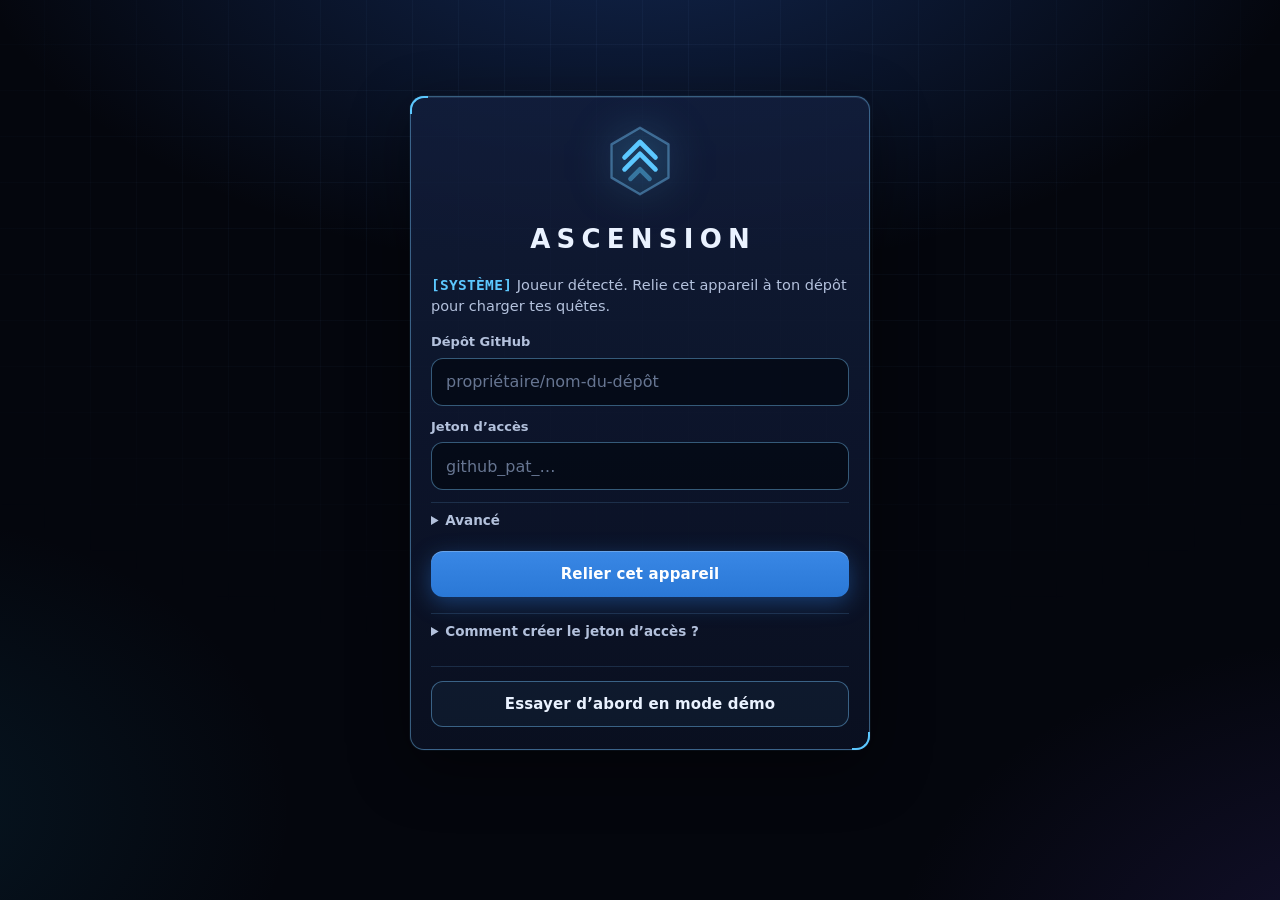
<file: docs/index.html>
<!doctype html>
<html lang="fr">
<head>
<meta charset="utf-8">
<meta name="viewport" content="width=device-width, initial-scale=1, viewport-fit=cover">
<meta name="robots" content="noindex, nofollow">
<meta http-equiv="Content-Security-Policy" content="default-src 'self'; script-src 'self'; style-src 'self' 'unsafe-inline'; img-src 'self' data:; connect-src 'self' https://api.github.com http://localhost:* http://127.0.0.1:*; manifest-src 'self'; worker-src 'self'; base-uri 'none'; form-action 'none'">
<title>Ascension</title>
<meta name="description" content="Ascension : tes quêtes, ton niveau, ton rang.">
<meta name="theme-color" content="#04060d">
<meta name="color-scheme" content="dark">
<meta name="mobile-web-app-capable" content="yes">
<meta name="apple-mobile-web-app-capable" content="yes">
<meta name="apple-mobile-web-app-status-bar-style" content="black-translucent">
<meta name="apple-mobile-web-app-title" content="Ascension">
<meta name="format-detection" content="telephone=no">
<link rel="manifest" href="manifest.webmanifest">
<link rel="icon" href="icones/favicon.svg" type="image/svg+xml">
<link rel="apple-touch-icon" href="icones/icone-180.png">
<link rel="stylesheet" href="css/style.css">
</head>
<body>
<div class="fond" aria-hidden="true">
  <div class="fond-grille"></div>
  <div class="fond-particules"><i></i><i></i><i></i><i></i><i></i><i></i><i></i><i></i><i></i><i></i><i></i><i></i><i></i><i></i></div>
</div>

<div id="app" class="app" data-etat="attente">
  <header id="entete" class="entete"></header>
  <main id="vue" class="vue"></main>
  <nav id="nav" class="nav" aria-label="Navigation principale"></nav>
</div>

<div id="fx" class="fx" aria-hidden="true"></div>
<div id="annonces" class="annonces" aria-live="polite"></div>
<div id="calque" class="calque" hidden></div>

<noscript><p style="padding:24px;color:#eaf2ff;font-family:system-ui,sans-serif">Ascension a besoin de JavaScript pour fonctionner.</p></noscript>
<script type="module" src="js/main.js"></script>
</body>
</html>
</file>
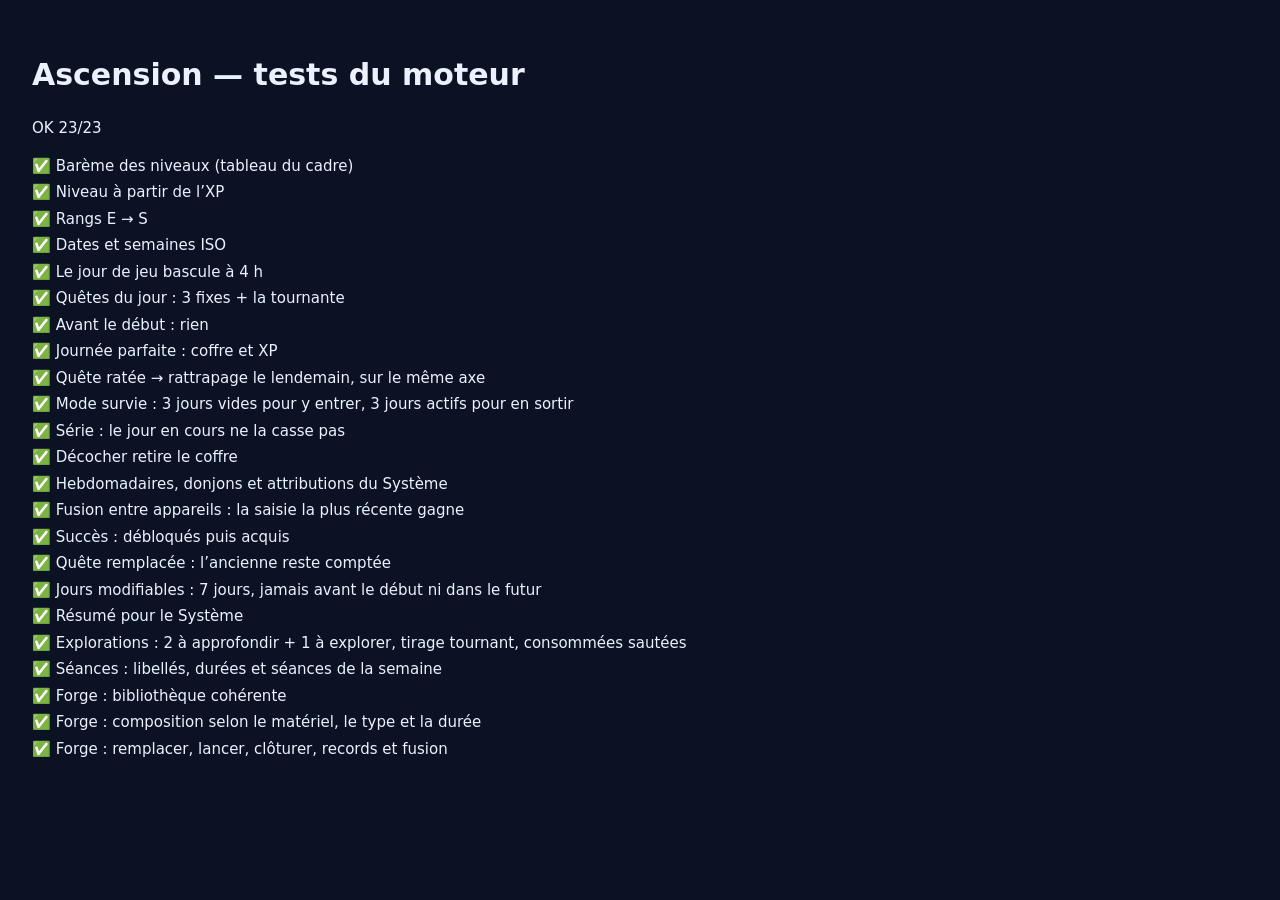
<file: dev/tests.html>
<!doctype html>
<html lang="fr">
<head>
<meta charset="utf-8">
<meta name="viewport" content="width=device-width, initial-scale=1">
<title>Tests…</title>
<style>
  body { font: 15px/1.5 system-ui, sans-serif; background: #0b1224; color: #eaf2ff; padding: 24px; }
  li { margin: 4px 0; list-style: none; }
  ul { padding: 0; }
</style>
</head>
<body>
<h1>Ascension — tests du moteur</h1>
<p id="bilan">…</p>
<ul id="resultats"></ul>
<script type="module" src="tests.js"></script>
</body>
</html>
</file>
<file: docs/css/style.css>
/* Ascension — feuille de style. Thème unique, sombre : « la fenêtre du Système ».
   Couleurs de données validées par calcul (contraste, daltonisme) sur la surface #0b1224. */

:root {
  color-scheme: dark;

  /* Surfaces */
  --fond: #04060d;
  --surface: #0b1224;
  --surface-2: #111b36;
  --surface-3: #18254a;
  --trait: rgba(120, 190, 255, 0.16);
  --trait-fort: rgba(120, 200, 255, 0.42);
  --grille: rgba(150, 190, 255, 0.14);

  /* Encre */
  --encre: #eaf2ff;
  --encre-2: #b3c1dc;
  --encre-3: #7f90b0;

  /* Chrome du Système */
  --lueur: #5cc8ff;
  --lueur-douce: rgba(92, 200, 255, 0.12);
  --action: #2a78d6;
  --action-haut: #3987e5;
  --or: #f0c75e;

  /* Les six axes (ordre fixe : FOR, VIT, INT, VOL, CHA, DEX) */
  --axe-for: #d95926;
  --axe-vit: #199e70;
  --axe-int: #3987e5;
  --axe-vol: #c98500;
  --axe-cha: #d55181;
  --axe-dex: #9085e9;
  --axe-aucun: #7f90b0;

  /* Rangs : une seule teinte, de plus en plus lumineuse de E à S */
  --rang-e: #184f95;
  --rang-d: #256abf;
  --rang-c: #3987e5;
  --rang-b: #6da7ec;
  --rang-a: #9ec5f4;
  --rang-s: #cde2fb;

  /* États (toujours accompagnés d'une icône et d'un libellé) */
  --bon: #0ca30c;
  --alerte: #fab219;
  --serieux: #ec835a;
  --critique: #d03b3b;

  /* Rampe séquentielle (régularité) */
  --seq-0: #131d38;
  --seq-1: #104281;
  --seq-2: #1c5cab;
  --seq-3: #2a78d6;
  --seq-4: #6da7ec;

  --police: system-ui, -apple-system, 'Segoe UI', Roboto, 'Helvetica Neue', sans-serif;
  --mono: ui-monospace, 'SF Mono', 'Cascadia Mono', Menlo, Consolas, monospace;
  --rayon: 14px;
  --marge: 16px;
}

*,
*::before,
*::after {
  box-sizing: border-box;
}
html,
body {
  height: 100%;
}
html {
  -webkit-text-size-adjust: 100%;
  text-size-adjust: 100%;
}
body {
  margin: 0;
  background: var(--fond);
  color: var(--encre);
  font: 15px/1.45 var(--police);
  overflow: hidden;
  overscroll-behavior: none;
  -webkit-tap-highlight-color: transparent;
  -webkit-font-smoothing: antialiased;
}
h1,
h2,
h3,
p,
ul,
ol,
dl,
dd,
figure {
  margin: 0;
  padding: 0;
}
ul,
ol {
  list-style: none;
}
button {
  font: inherit;
  color: inherit;
  background: none;
  border: 0;
  padding: 0;
  cursor: pointer;
  touch-action: manipulation;
}
button:disabled {
  cursor: default;
}
:focus-visible {
  outline: 2px solid var(--lueur);
  outline-offset: 2px;
}
[hidden] {
  display: none !important;
}
code {
  font: 0.92em var(--mono);
  color: var(--encre);
  background: var(--surface-3);
  padding: 1px 5px;
  border-radius: 5px;
}

.icone {
  width: 1.25em;
  height: 1.25em;
  flex: none;
  fill: none;
  stroke: currentColor;
  stroke-width: 1.8;
  stroke-linecap: round;
  stroke-linejoin: round;
  vertical-align: -0.24em;
}
.balise {
  font-family: var(--mono);
  font-weight: 600;
  color: var(--lueur);
  letter-spacing: 0.02em;
}
.etiquette {
  font-size: 11.5px;
  font-weight: 600;
  letter-spacing: 0.14em;
  text-transform: uppercase;
  color: var(--encre-3);
}

/* Les classes d'axe et de rang ne font que désigner la couleur à utiliser. */
.axe-for { --axe: var(--axe-for); }
.axe-vit { --axe: var(--axe-vit); }
.axe-int { --axe: var(--axe-int); }
.axe-vol { --axe: var(--axe-vol); }
.axe-cha { --axe: var(--axe-cha); }
.axe-dex { --axe: var(--axe-dex); }
.axe-aucun { --axe: var(--axe-aucun); }
.rang-e { --rang: var(--rang-e); }
.rang-d { --rang: var(--rang-d); }
.rang-c { --rang: var(--rang-c); }
.rang-b { --rang: var(--rang-b); }
.rang-a { --rang: var(--rang-a); }
.rang-s { --rang: var(--rang-s); }

/* ───────────────────────── Fond ───────────────────────── */

.fond {
  position: fixed;
  inset: 0;
  z-index: 0;
  overflow: hidden;
  background:
    radial-gradient(1100px 620px at 50% -12%, rgba(40, 92, 190, 0.38), transparent 62%),
    radial-gradient(820px 560px at 108% 108%, rgba(78, 58, 170, 0.22), transparent 60%),
    radial-gradient(700px 500px at -10% 90%, rgba(20, 110, 150, 0.16), transparent 60%),
    var(--fond);
}
.fond-grille {
  position: absolute;
  inset: -2px;
  background-image:
    linear-gradient(rgba(130, 190, 255, 0.055) 1px, transparent 1px),
    linear-gradient(90deg, rgba(130, 190, 255, 0.055) 1px, transparent 1px);
  background-size: 46px 46px;
  -webkit-mask-image: radial-gradient(ellipse 90% 70% at 50% 20%, #000 10%, transparent 78%);
  mask-image: radial-gradient(ellipse 90% 70% at 50% 20%, #000 10%, transparent 78%);
}
.fond-particules i {
  position: absolute;
  bottom: -12px;
  width: 3px;
  height: 3px;
  border-radius: 50%;
  background: var(--lueur);
  box-shadow: 0 0 8px var(--lueur);
  opacity: 0;
  animation: monter 16s linear infinite;
}
.fond-particules i:nth-child(1) { left: 6%; animation-duration: 19s; animation-delay: -2s; }
.fond-particules i:nth-child(2) { left: 14%; animation-duration: 15s; animation-delay: -9s; width: 2px; height: 2px; }
.fond-particules i:nth-child(3) { left: 23%; animation-duration: 22s; animation-delay: -14s; }
.fond-particules i:nth-child(4) { left: 31%; animation-duration: 17s; animation-delay: -5s; width: 2px; height: 2px; }
.fond-particules i:nth-child(5) { left: 39%; animation-duration: 25s; animation-delay: -18s; }
.fond-particules i:nth-child(6) { left: 47%; animation-duration: 14s; animation-delay: -1s; width: 2px; height: 2px; }
.fond-particules i:nth-child(7) { left: 55%; animation-duration: 20s; animation-delay: -11s; }
.fond-particules i:nth-child(8) { left: 63%; animation-duration: 16s; animation-delay: -7s; width: 2px; height: 2px; }
.fond-particules i:nth-child(9) { left: 71%; animation-duration: 23s; animation-delay: -16s; }
.fond-particules i:nth-child(10) { left: 79%; animation-duration: 18s; animation-delay: -4s; width: 2px; height: 2px; }
.fond-particules i:nth-child(11) { left: 86%; animation-duration: 21s; animation-delay: -12s; }
.fond-particules i:nth-child(12) { left: 93%; animation-duration: 15s; animation-delay: -8s; width: 2px; height: 2px; }
.fond-particules i:nth-child(13) { left: 35%; animation-duration: 27s; animation-delay: -21s; }
.fond-particules i:nth-child(14) { left: 67%; animation-duration: 24s; animation-delay: -3s; }
@keyframes monter {
  0% { transform: translate3d(0, 0, 0); opacity: 0; }
  12% { opacity: 0.55; }
  80% { opacity: 0.25; }
  100% { transform: translate3d(18px, -108vh, 0); opacity: 0; }
}

/* ───────────────────────── Ossature ───────────────────────── */

.app {
  position: relative;
  z-index: 1;
  display: flex;
  flex-direction: column;
  height: 100vh;
  height: 100dvh;
}
.entete {
  flex: none;
  padding: calc(env(safe-area-inset-top, 0px) + 10px) max(var(--marge), env(safe-area-inset-right, 0px)) 10px max(var(--marge), env(safe-area-inset-left, 0px));
  background: linear-gradient(180deg, rgba(4, 6, 13, 0.94), rgba(6, 10, 22, 0.78));
  -webkit-backdrop-filter: blur(14px);
  backdrop-filter: blur(14px);
  border-bottom: 1px solid var(--trait);
}
.vue {
  flex: 1;
  min-height: 0;
  overflow-y: auto;
  -webkit-overflow-scrolling: touch;
  overscroll-behavior: contain;
  padding: 14px max(var(--marge), env(safe-area-inset-right, 0px)) 28px max(var(--marge), env(safe-area-inset-left, 0px));
}
.nav {
  flex: none;
  padding: 0 max(6px, env(safe-area-inset-right, 0px)) env(safe-area-inset-bottom, 0px) max(6px, env(safe-area-inset-left, 0px));
  background: rgba(6, 10, 22, 0.94);
  -webkit-backdrop-filter: blur(14px);
  backdrop-filter: blur(14px);
  border-top: 1px solid var(--trait);
}
.app:not([data-etat='jeu']) .entete,
.app:not([data-etat='jeu']) .nav {
  display: none;
}
.app:not([data-etat='jeu']) .vue {
  padding-top: calc(env(safe-area-inset-top, 0px) + 18px);
}
.page {
  display: grid;
  gap: 14px;
  max-width: 1120px;
  margin: 0 auto;
}
.colonnes,
.colonne {
  display: grid;
  gap: 14px;
  align-content: start;
  min-width: 0;
}

/* ───────────────────────── En-tête ───────────────────────── */

.entete-ligne {
  display: flex;
  align-items: center;
  gap: 12px;
  max-width: 1120px;
  margin: 0 auto;
}
.entete-rang {
  flex: none;
  display: grid;
  border-radius: 12px;
}
.entete-centre {
  flex: 1;
  min-width: 0;
  display: grid;
  gap: 6px;
}
.entete-titre {
  display: flex;
  align-items: baseline;
  gap: 8px;
  white-space: nowrap;
  font-size: 13px;
  color: var(--encre-2);
}
.entete-titre strong {
  font-size: 16px;
  font-weight: 700;
  color: var(--encre);
  letter-spacing: 0.01em;
}
.entete-xp {
  margin-left: auto;
  font-variant-numeric: tabular-nums;
  color: var(--encre-3);
  font-size: 12px;
}
.entete-droite {
  flex: none;
  display: flex;
  align-items: center;
  gap: 6px;
}
.serie {
  display: inline-flex;
  align-items: center;
  gap: 3px;
  height: 36px;
  padding: 0 8px;
  border-radius: 10px;
  color: var(--encre-3);
  font-size: 14px;
}
.serie b {
  font-weight: 700;
  font-variant-numeric: tabular-nums;
  color: var(--encre-2);
}
.serie.est-active {
  color: var(--serieux);
}
.serie.est-active b {
  color: var(--encre);
}
.temoin {
  position: relative;
  display: grid;
  place-items: center;
  width: 40px;
  height: 40px;
  border-radius: 12px;
  color: var(--encre-3);
  border: 1px solid transparent;
}
.temoin .icone {
  width: 20px;
  height: 20px;
}
.temoin-ok { color: var(--encre-2); }
.temoin-encours { color: var(--lueur); }
.temoin-encours .icone { animation: tourner 1.1s linear infinite; }
.temoin-horsligne { color: var(--alerte); border-color: rgba(250, 178, 25, 0.35); }
.temoin-erreur { color: var(--critique); border-color: rgba(208, 59, 59, 0.5); }
.temoin-horsligne::after,
.temoin-erreur::after,
.temoin.a-envoyer::after {
  content: '';
  position: absolute;
  top: 7px;
  right: 7px;
  width: 8px;
  height: 8px;
  border-radius: 50%;
  background: currentColor;
  box-shadow: 0 0 0 2px var(--fond);
}
.temoin.a-envoyer::after { background: var(--alerte); }
@keyframes tourner {
  to { transform: rotate(360deg); }
}

/* ───────────────────────── Jauges ───────────────────────── */

.jauge {
  display: block;
  height: 8px;
  border-radius: 999px;
  background: color-mix(in srgb, var(--couleur-jauge, var(--lueur)) 20%, var(--surface));
  overflow: hidden;
}
.jauge-plein {
  display: block;
  height: 100%;
  min-width: 0;
  border-radius: 999px;
  background: var(--couleur-jauge, var(--lueur));
  transition: width 0.7s cubic-bezier(0.2, 0.8, 0.2, 1);
}
.jauge-xp {
  --couleur-jauge: var(--lueur);
  height: 7px;
}
.jauge-xp .jauge-plein {
  background: linear-gradient(90deg, #2a78d6, var(--lueur));
  box-shadow: 0 0 10px rgba(92, 200, 255, 0.6);
}
.jauge-axe { --couleur-jauge: var(--axe); }
.jauge-fine { height: 4px; }

/* ───────────────────────── Navigation ───────────────────────── */

.nav-marque {
  display: none;
}
.nav-liste {
  display: grid;
  grid-template-columns: repeat(6, 1fr);
}
.nav-lien {
  position: relative;
  display: grid;
  justify-items: center;
  gap: 3px;
  width: 100%;
  padding: 9px 2px 8px;
  color: var(--encre-3);
  font-size: 10.5px;
  font-weight: 600;
  letter-spacing: 0.03em;
}
.nav-icone {
  position: relative;
  display: grid;
  place-items: center;
  width: 44px;
  height: 28px;
  border-radius: 999px;
  transition: background 0.2s;
}
.nav-icone .icone {
  width: 22px;
  height: 22px;
}
.nav-lien[aria-current='page'] {
  color: var(--encre);
}
.nav-lien[aria-current='page'] .nav-icone {
  color: var(--lueur);
  background: var(--lueur-douce);
  box-shadow: inset 0 0 0 1px var(--trait);
}
.nav-pastille {
  position: absolute;
  top: -3px;
  right: 0;
  min-width: 17px;
  height: 17px;
  padding: 0 4px;
  border-radius: 999px;
  background: var(--action);
  color: #fff;
  font: 700 10.5px/17px var(--police);
  text-align: center;
  box-shadow: 0 0 0 2px #060a16;
}
.sigle {
  width: 30px;
  height: 30px;
  fill: none;
  stroke-linecap: round;
  stroke-linejoin: round;
}
.sigle-hex {
  stroke: var(--trait-fort);
  stroke-width: 2;
  fill: rgba(92, 200, 255, 0.07);
}
.sigle-trait {
  stroke: var(--lueur);
  stroke-width: 4;
}
.sigle-bas {
  opacity: 0.45;
}

/* ───────────────────────── Blocs et fenêtres ───────────────────────── */

.bloc,
.fenetre,
.semainier,
.coffre,
.donjon,
.domaine {
  position: relative;
  background: linear-gradient(180deg, rgba(19, 31, 62, 0.82), rgba(11, 18, 36, 0.86));
  border: 1px solid var(--trait);
  border-radius: var(--rayon);
}
.bloc {
  padding: 16px;
  display: grid;
  gap: 12px;
  min-width: 0;
}
.bloc-titre {
  display: flex;
  align-items: center;
  gap: 8px;
  font-size: 12.5px;
  font-weight: 700;
  letter-spacing: 0.12em;
  text-transform: uppercase;
  color: var(--encre-2);
}
.bloc-compte {
  margin-left: auto;
  font-weight: 600;
  letter-spacing: 0.02em;
  text-transform: none;
  font-size: 13px;
  color: var(--encre-3);
  font-variant-numeric: tabular-nums;
}
.bloc-note,
.vide {
  font-size: 13.5px;
  color: var(--encre-3);
}
.bloc-note .icone {
  width: 15px;
  height: 15px;
}
.fenetre {
  padding: 20px 18px;
  border-color: var(--trait-fort);
  box-shadow:
    0 0 0 1px rgba(92, 200, 255, 0.05),
    0 18px 60px rgba(0, 0, 0, 0.45),
    inset 0 1px 0 rgba(160, 215, 255, 0.12);
}
.fenetre::before,
.fenetre::after {
  content: '';
  position: absolute;
  width: 18px;
  height: 18px;
  border: 2px solid var(--lueur);
  pointer-events: none;
}
.fenetre::before {
  top: -1px;
  left: -1px;
  border-right: 0;
  border-bottom: 0;
  border-top-left-radius: var(--rayon);
}
.fenetre::after {
  right: -1px;
  bottom: -1px;
  border-left: 0;
  border-top: 0;
  border-bottom-right-radius: var(--rayon);
}

.message-systeme {
  padding: 12px 14px;
  border-left: 2px solid var(--lueur);
  border-radius: 4px 12px 12px 4px;
  background: linear-gradient(90deg, rgba(92, 200, 255, 0.11), rgba(92, 200, 255, 0.02));
  font-size: 14.5px;
  display: grid;
  gap: 4px;
}
.message-annonce {
  color: var(--encre-2);
  font-size: 13.5px;
}

/* ───────────────────────── Boutons ───────────────────────── */

.bouton {
  display: inline-flex;
  align-items: center;
  justify-content: center;
  gap: 8px;
  min-height: 46px;
  padding: 0 18px;
  border-radius: 12px;
  font-weight: 650;
  font-size: 15px;
  letter-spacing: 0.01em;
  transition: transform 0.12s, filter 0.2s, background 0.2s;
}
.bouton:active:not(:disabled) {
  transform: scale(0.97);
}
.bouton:disabled {
  opacity: 0.55;
}
.bouton-plein {
  color: #fff;
  background: linear-gradient(180deg, var(--action-haut), var(--action));
  box-shadow: 0 6px 22px rgba(42, 120, 214, 0.42), inset 0 1px 0 rgba(255, 255, 255, 0.24);
}
.bouton-discret {
  color: var(--encre);
  border: 1px solid var(--trait-fort);
  background: rgba(92, 200, 255, 0.05);
}
.bouton-danger {
  color: var(--encre);
  border: 1px solid rgba(208, 59, 59, 0.7);
  background: rgba(208, 59, 59, 0.14);
}
.bouton-rond {
  display: grid;
  place-items: center;
  width: 40px;
  height: 40px;
  border-radius: 50%;
  color: var(--encre-2);
  border: 1px solid var(--trait);
}
.bouton-rond:disabled {
  opacity: 0.3;
}
.lien-retour {
  justify-self: center;
  margin-top: 10px;
  padding: 6px 14px;
  min-height: 34px;
  border-radius: 999px;
  border: 1px solid var(--trait-fort);
  color: var(--encre);
  font-size: 13px;
  font-weight: 600;
}

/* ───────────────────────── Pastilles, rangs, XP ───────────────────────── */

.pastille {
  display: inline-block;
  flex: none;
  width: 9px;
  height: 9px;
  border-radius: 50%;
  background: var(--axe, var(--axe-aucun));
}
.puce-axe {
  display: inline-flex;
  align-items: center;
  gap: 6px;
  font-size: 12.5px;
  color: var(--encre-2);
  white-space: nowrap;
}
.rang {
  display: inline-grid;
  place-items: center;
  min-width: 24px;
  height: 22px;
  padding: 0 6px;
  border-radius: 6px;
  font: 700 12px/1 var(--mono);
  color: #fff;
  background: color-mix(in srgb, var(--rang) 36%, var(--surface));
  box-shadow: inset 0 0 0 1.5px var(--rang);
}
.rang-a,
.rang-s {
  box-shadow: inset 0 0 0 1.5px var(--rang), 0 0 10px color-mix(in srgb, var(--rang) 55%, transparent);
}
.xp {
  font: 600 12.5px var(--mono);
  color: var(--encre-2);
  white-space: nowrap;
}

/* ───────────────────────── Emblème de rang ───────────────────────── */

.embleme {
  display: block;
  width: 44px;
  height: 44px;
  overflow: visible;
}
.embleme-halo {
  fill: none;
  stroke: var(--rang);
  stroke-width: 7;
  opacity: 0.22;
  filter: blur(3px);
}
.embleme-bord {
  fill: color-mix(in srgb, var(--rang) 24%, var(--surface));
  stroke: var(--rang);
  stroke-width: 2.6;
  stroke-linejoin: round;
}
.embleme-interieur {
  fill: none;
  stroke: var(--rang);
  stroke-width: 1;
  opacity: 0.55;
  stroke-linejoin: round;
}
.embleme-pip {
  fill: var(--encre);
  opacity: 0.9;
}
.embleme-lettre {
  font: 800 25px var(--police);
  fill: var(--encre);
}
.embleme-petit {
  width: 42px;
  height: 42px;
}
.embleme-mini {
  width: 30px;
  height: 30px;
}
.embleme-mini .embleme-orn,
.embleme-mini .embleme-halo {
  display: none;
}
.embleme-grand {
  width: 112px;
  height: 112px;
  filter: drop-shadow(0 0 22px color-mix(in srgb, var(--rang) 60%, transparent));
}

/* ───────────────────────── Semainier ───────────────────────── */

.semainier {
  padding: 12px 10px 12px;
  display: grid;
}
.sem-tete {
  display: flex;
  align-items: center;
  justify-content: space-between;
  gap: 8px;
  margin-bottom: 8px;
  padding: 0 2px;
}
.sem-titre {
  font-size: 12.5px;
  font-weight: 700;
  letter-spacing: 0.12em;
  text-transform: uppercase;
  color: var(--encre-2);
  text-align: center;
}
.sem-titre span {
  display: block;
  font-weight: 500;
  letter-spacing: 0;
  text-transform: none;
  color: var(--encre-3);
}
.sem-jours {
  display: grid;
  grid-template-columns: repeat(7, minmax(0, 1fr));
  gap: 4px;
}
.sem-jour {
  display: grid;
  justify-items: center;
  gap: 5px;
  padding: 8px 0 9px;
  border-radius: 12px;
  border: 1px solid transparent;
  transition: background 0.2s, border-color 0.2s;
}
.sem-lettre {
  font-size: 11px;
  font-weight: 700;
  letter-spacing: 0.08em;
  color: var(--encre-3);
}
.sem-anneau {
  --p: 0;
  position: relative;
  display: grid;
  place-items: center;
  width: 36px;
  height: 36px;
  border-radius: 50%;
  background: conic-gradient(var(--lueur) calc(var(--p) * 360deg), var(--seq-0) 0);
}
.sem-anneau::before {
  content: '';
  position: absolute;
  inset: 3px;
  border-radius: 50%;
  background: var(--surface);
}
.sem-num {
  position: relative;
  font-size: 13.5px;
  font-weight: 650;
  font-variant-numeric: tabular-nums;
}
.sem-jour.est-choisi {
  background: var(--lueur-douce);
  border-color: var(--trait-fort);
}
.sem-jour.est-aujourdhui .sem-lettre {
  color: var(--lueur);
}
.sem-jour.est-futur .sem-anneau,
.sem-jour.est-futur .sem-lettre {
  opacity: 0.5;
}
.sem-jour.a-coffre .sem-anneau {
  background: var(--or);
  box-shadow: 0 0 12px rgba(240, 199, 94, 0.5);
}
.sem-jour.en-survie .sem-anneau {
  background: conic-gradient(var(--alerte) calc(var(--p) * 360deg), var(--seq-0) 0);
}
.sem-jour:disabled {
  opacity: 0.22;
}

/* ───────────────────────── Quêtes ───────────────────────── */

.quetes {
  display: grid;
  gap: 8px;
}
.quete {
  position: relative;
  display: flex;
  align-items: center;
  gap: 14px;
  width: 100%;
  min-height: 76px;
  padding: 13px 14px 13px 17px;
  text-align: left;
  border-radius: 12px;
  border: 1px solid var(--trait);
  background: rgba(17, 27, 54, 0.7);
  overflow: hidden;
  transition: transform 0.12s, border-color 0.25s, background 0.25s;
}
.quete::before {
  content: '';
  position: absolute;
  left: 0;
  top: 0;
  bottom: 0;
  width: 3px;
  background: var(--axe);
}
.quete:active:not(:disabled) {
  transform: scale(0.985);
}
.quete-coche {
  flex: none;
  display: grid;
  place-items: center;
  width: 42px;
  height: 42px;
  border-radius: 50%;
  border: 2px solid color-mix(in srgb, var(--axe) 75%, transparent);
  background: color-mix(in srgb, var(--axe) 10%, transparent);
  color: transparent;
  transition: background 0.25s, box-shadow 0.25s, border-color 0.25s;
}
.quete-coche .icone {
  width: 22px;
  height: 22px;
  stroke-width: 2.6;
}
.quete-corps {
  display: grid;
  gap: 4px;
  min-width: 0;
}
.quete-titre {
  font-size: 15.5px;
  font-weight: 650;
  line-height: 1.25;
}
.quete-detail {
  font-size: 13px;
  line-height: 1.35;
  color: var(--encre-3);
}
.quete-meta {
  display: flex;
  flex-wrap: wrap;
  align-items: center;
  gap: 6px 10px;
  margin-top: 3px;
}
.quete.est-faite {
  border-color: color-mix(in srgb, var(--axe) 45%, transparent);
  background: linear-gradient(90deg, color-mix(in srgb, var(--axe) 20%, transparent), rgba(17, 27, 54, 0.55) 72%);
}
.quete.est-faite .quete-coche {
  background: var(--axe);
  border-color: var(--axe);
  color: #fff;
  box-shadow: 0 0 0 4px color-mix(in srgb, var(--axe) 22%, transparent), 0 0 20px color-mix(in srgb, var(--axe) 60%, transparent);
}
.quete.est-faite .quete-titre {
  color: var(--encre-2);
}
.quete.est-inactive {
  opacity: 0.72;
}
.quete.est-bonus {
  border-style: dashed;
}
.quete.est-boss {
  border-color: var(--trait-fort);
}
.quete.vient-detre-faite .quete-coche {
  animation: rebond 0.55s cubic-bezier(0.2, 1.6, 0.4, 1);
}
.quete.vient-detre-faite::after {
  content: '';
  position: absolute;
  inset: 0;
  background: linear-gradient(100deg, transparent 30%, rgba(255, 255, 255, 0.16) 50%, transparent 70%);
  animation: balayage 0.7s ease-out;
  pointer-events: none;
}
@keyframes rebond {
  0% { transform: scale(0.6); }
  60% { transform: scale(1.18); }
  100% { transform: scale(1); }
}
@keyframes balayage {
  from { transform: translateX(-100%); }
  to { transform: translateX(100%); }
}

.bloc-penalite {
  border-color: rgba(208, 59, 59, 0.55);
  background: linear-gradient(180deg, rgba(64, 20, 30, 0.5), rgba(11, 18, 36, 0.86));
}
.bloc-penalite .bloc-titre {
  color: var(--encre);
}
.bloc-penalite .bloc-titre .icone {
  color: var(--critique);
  width: 18px;
  height: 18px;
}
.alerte-survie {
  display: flex;
  align-items: center;
  gap: 12px;
  padding: 14px;
  border-radius: var(--rayon);
  border: 1px solid rgba(250, 178, 25, 0.6);
  background: linear-gradient(180deg, rgba(86, 60, 6, 0.5), rgba(11, 18, 36, 0.86));
}
.alerte-picto {
  flex: none;
  display: grid;
  place-items: center;
  width: 42px;
  height: 42px;
  border-radius: 12px;
  color: var(--alerte);
  background: rgba(250, 178, 25, 0.14);
}
.alerte-picto .icone {
  width: 24px;
  height: 24px;
}
.alerte-survie strong {
  display: block;
  letter-spacing: 0.1em;
  text-transform: uppercase;
  font-size: 13px;
}
.alerte-survie span {
  font-size: 13.5px;
  color: var(--encre-2);
}

/* ───────────────────────── Coffre ───────────────────────── */

.coffre {
  display: flex;
  align-items: center;
  gap: 14px;
  padding: 14px 16px;
  overflow: hidden;
}
.coffre-dessin {
  flex: none;
  width: 76px;
  height: 68px;
}
.coffre-svg {
  width: 100%;
  height: 100%;
  overflow: visible;
  fill: rgba(240, 199, 94, 0.1);
  stroke: var(--or);
  stroke-width: 2;
  stroke-linecap: round;
  stroke-linejoin: round;
  opacity: 0.6;
  transition: opacity 0.3s;
}
.coffre-rayons {
  opacity: 0;
  stroke-width: 2.5;
  transform-origin: 38px 30px;
}
.coffre-lueur {
  fill: var(--or);
  stroke: none;
  opacity: 0;
}
.coffre-couvercle {
  transform-origin: 12px 32px;
  transition: transform 0.4s cubic-bezier(0.2, 1.4, 0.4, 1);
}
.coffre-serrure {
  fill: var(--surface);
}
.coffre-texte {
  display: grid;
  gap: 4px;
  min-width: 0;
}
.coffre-titre {
  font-size: 12.5px;
  font-weight: 700;
  letter-spacing: 0.12em;
  text-transform: uppercase;
  color: var(--encre-2);
}
.coffre-detail {
  font-size: 13.5px;
  color: var(--encre-3);
}
.coffre-pips {
  display: flex;
  gap: 5px;
  margin-top: 5px;
}
.coffre-pips i {
  width: 26px;
  height: 6px;
  border-radius: 999px;
  background: rgba(240, 199, 94, 0.18);
  transition: background 0.3s;
}
.coffre-pips i.plein {
  background: var(--or);
}
.coffre.est-ouvert {
  border-color: rgba(240, 199, 94, 0.6);
  background: linear-gradient(180deg, rgba(70, 54, 14, 0.5), rgba(11, 18, 36, 0.86));
  box-shadow: 0 0 34px rgba(240, 199, 94, 0.14);
}
.coffre.est-ouvert .coffre-svg {
  opacity: 1;
}
.coffre.est-ouvert .coffre-couvercle {
  transform: translate(-1px, -9px) rotate(-14deg);
}
.coffre.est-ouvert .coffre-rayons {
  opacity: 0.75;
}
.coffre.est-ouvert .coffre-lueur {
  opacity: 0.85;
}
.coffre.est-ouvert .coffre-serrure {
  opacity: 0;
}
.coffre.est-ouvert .coffre-titre {
  color: var(--or);
}
.coffre.vient-de-souvrir .coffre-couvercle {
  animation: couvercle 0.7s cubic-bezier(0.2, 1.5, 0.4, 1);
}
.coffre.vient-de-souvrir .coffre-rayons {
  animation: rayons 0.9s ease-out;
}
@keyframes couvercle {
  0% { transform: translate(0, 0) rotate(0); }
  100% { transform: translate(-1px, -9px) rotate(-14deg); }
}
@keyframes rayons {
  0% { opacity: 0; transform: scale(0.3); }
  45% { opacity: 1; transform: scale(1.15); }
  100% { opacity: 0.75; transform: scale(1); }
}

/* ───────────────────────── Raccourcis (donjons, révisions) ───────────────────────── */

.raccourcis {
  display: grid;
  gap: 8px;
}
.raccourci {
  display: flex;
  align-items: center;
  gap: 12px;
  width: 100%;
  min-height: 60px;
  padding: 10px 12px;
  text-align: left;
  border-radius: 12px;
  border: 1px solid var(--trait);
  background: rgba(17, 27, 54, 0.6);
}
.raccourci-emoji {
  flex: none;
  font-size: 24px;
  line-height: 1;
}
.raccourci-corps {
  flex: 1;
  min-width: 0;
  display: grid;
  gap: 2px;
}
.raccourci-corps strong {
  font-size: 14.5px;
  font-weight: 650;
}
.raccourci-corps span {
  font-size: 12.5px;
  color: var(--encre-3);
}
.raccourci-compte {
  flex: none;
  font: 600 13px var(--mono);
  color: var(--encre-2);
}
.raccourci.est-scelle .raccourci-emoji {
  filter: grayscale(1);
  opacity: 0.6;
}

/* ───────────────────────── Statut ───────────────────────── */

.identite {
  display: grid;
  grid-template-columns: auto minmax(0, 1fr);
  align-items: center;
  gap: 18px;
  padding: 22px 18px 18px;
}
.identite-corps {
  display: grid;
  gap: 5px;
  min-width: 0;
}
.heros {
  display: flex;
  align-items: baseline;
  gap: 10px;
  line-height: 1;
  margin: 4px 0 2px;
}
.heros-mot {
  font-size: 15px;
  font-weight: 600;
  letter-spacing: 0.14em;
  text-transform: uppercase;
  color: var(--encre-2);
}
.heros-chiffre {
  font-size: 60px;
  font-weight: 750;
  letter-spacing: -0.02em;
  text-shadow: 0 0 32px rgba(92, 200, 255, 0.5);
}
.identite-rang {
  font-size: 14px;
  color: var(--encre-2);
  margin-bottom: 4px;
}
.identite-suite {
  font-size: 13px;
  color: var(--encre-3);
}
.echelle-rangs {
  grid-column: 1 / -1;
  display: grid;
  grid-template-columns: repeat(6, 1fr);
  gap: 4px;
  margin-top: 8px;
  padding-top: 14px;
  border-top: 1px solid var(--trait);
}
.echelle-rangs li {
  display: grid;
  justify-items: center;
  gap: 4px;
  font-size: 11px;
  color: var(--encre-3);
  opacity: 0.45;
}
.echelle-rangs li.est-atteint {
  opacity: 0.8;
}
.echelle-rangs li.est-actuel {
  opacity: 1;
  color: var(--encre);
  font-weight: 650;
}
.echelle-rangs li.est-actuel .embleme {
  filter: drop-shadow(0 0 8px var(--lueur));
}

.axes-grille {
  display: grid;
  gap: 8px;
}
.radar-cadre {
  display: grid;
  justify-items: center;
  gap: 2px;
}
.radar-cadre figcaption {
  font-size: 11.5px;
  color: var(--encre-3);
}
.radar {
  width: 100%;
  max-width: 340px;
  height: auto;
  overflow: visible;
}
.radar-grille {
  fill: none;
  stroke: var(--grille);
  stroke-width: 1;
}
.radar-aire {
  fill: var(--lueur);
  opacity: 0.11;
}
.radar-trait {
  fill: none;
  stroke: var(--lueur);
  stroke-width: 2;
  stroke-linejoin: round;
}
.radar-point {
  stroke: var(--surface);
  stroke-width: 2;
}
.radar-cible {
  fill: transparent;
  outline: none;
}
.radar-cible:hover,
.radar-cible:focus-visible {
  stroke: var(--encre);
  stroke-width: 1.5;
}
.radar-nom {
  font: 650 13px var(--police);
  fill: var(--encre);
}
.radar-niv {
  font: 500 11.5px var(--police);
  fill: var(--encre-3);
}
.axes {
  display: grid;
  gap: 12px;
}
.axe-ligne {
  display: grid;
  grid-template-columns: minmax(0, 1fr) auto;
  gap: 6px 10px;
  align-items: center;
}
.axe-nom {
  display: flex;
  align-items: center;
  gap: 8px;
  font-size: 14.5px;
  font-weight: 600;
}
.axe-niv {
  font-size: 13px;
  font-weight: 650;
  color: var(--encre);
  font-variant-numeric: tabular-nums;
}
.axe-ligne .jauge {
  grid-column: 1 / -1;
}
.axe-xp {
  grid-column: 1 / -1;
  justify-self: end;
  margin-top: -2px;
  font-size: 12px;
  color: var(--encre-3);
  font-variant-numeric: tabular-nums;
}

.tuiles {
  display: grid;
  grid-template-columns: repeat(2, minmax(0, 1fr));
  gap: 8px;
}
.tuiles-3 {
  grid-template-columns: repeat(3, minmax(0, 1fr));
}
.tuile {
  display: grid;
  gap: 2px;
  align-content: start;
  padding: 11px 12px;
  border-radius: 12px;
  background: rgba(17, 27, 54, 0.7);
  border: 1px solid var(--trait);
  min-width: 0;
}
.tuile-libelle {
  font-size: 12px;
  color: var(--encre-3);
}
.tuile-valeur {
  font-size: 21px;
  font-weight: 650;
  line-height: 1.2;
}
.tuile-note {
  font-size: 12px;
  color: var(--encre-3);
}

.segments {
  display: flex;
  gap: 2px;
  height: 8px;
}
.segments i {
  display: block;
  min-width: 4px;
  height: 100%;
  border-radius: 999px;
  background: var(--axe);
  flex-basis: 0;
}
.segments i:hover,
.segments i:focus-visible {
  filter: brightness(1.25);
}
.repartition {
  display: grid;
  grid-template-columns: repeat(2, minmax(0, 1fr));
  gap: 6px 16px;
}
.repartition li {
  display: flex;
  align-items: center;
  justify-content: space-between;
  gap: 8px;
  font-size: 13px;
  color: var(--encre-2);
}
.repartition li span {
  display: inline-flex;
  align-items: center;
  gap: 7px;
  min-width: 0;
}
.repartition strong {
  font-weight: 600;
  color: var(--encre);
  font-variant-numeric: tabular-nums;
  white-space: nowrap;
}

.chaleur {
  display: flex;
  gap: 8px;
  overflow-x: auto;
  padding: 3px 2px 5px;
}
.chaleur-jours,
.chaleur-colonne {
  display: grid;
  grid-template-rows: repeat(7, 15px);
  gap: 3px;
}
.chaleur-jours {
  font-size: 10px;
  line-height: 15px;
  color: var(--encre-3);
}
.chaleur-grille {
  display: flex;
  gap: 3px;
}
.case {
  position: relative;
  display: block;
  width: 15px;
  height: 15px;
  border-radius: 3.5px;
  background: var(--seq-0);
}
.case.palier-1 { background: var(--seq-1); }
.case.palier-2 { background: var(--seq-2); }
.case.palier-3 { background: var(--seq-3); }
.case.palier-4 { background: var(--seq-4); }
.case.a-coffre::after {
  content: '';
  position: absolute;
  inset: 4.5px;
  border-radius: 50%;
  background: #0b1224;
  box-shadow: 0 0 0 1.5px var(--or) inset;
  background: var(--or);
}
.case.hors-jeu {
  background: transparent;
  box-shadow: inset 0 0 0 1px rgba(130, 190, 255, 0.08);
}
.case.est-aujourdhui {
  outline: 1.5px solid var(--encre-2);
  outline-offset: 1px;
}
.chaleur-grille .case:hover,
.chaleur-grille .case:focus-visible {
  outline: 1.5px solid var(--encre);
  outline-offset: 1px;
}
.chaleur-legende {
  display: flex;
  align-items: center;
  gap: 4px;
  font-size: 11.5px;
  color: var(--encre-3);
}
.chaleur-legende span {
  margin: 0 3px;
}
.legende-coffre {
  display: inline-flex;
  align-items: center;
  gap: 5px;
  margin-left: auto !important;
}
.tableau-repli summary,
.repli summary {
  cursor: pointer;
  font-size: 13.5px;
  font-weight: 600;
  color: var(--encre-2);
  padding: 8px 0;
  min-height: 36px;
}
.tableau {
  width: 100%;
  border-collapse: collapse;
  font-size: 13px;
  font-variant-numeric: tabular-nums;
}
.tableau th,
.tableau td {
  padding: 7px 6px;
  text-align: right;
  border-bottom: 1px solid var(--trait);
  font-weight: 500;
}
.tableau th:first-child {
  text-align: left;
}
.tableau thead th {
  font-size: 11.5px;
  color: var(--encre-3);
  font-weight: 600;
}

.succes {
  display: grid;
  gap: 8px;
}
.succes-carte {
  display: flex;
  align-items: center;
  gap: 12px;
  padding: 11px 12px;
  border-radius: 12px;
  border: 1px solid var(--trait);
  background: rgba(17, 27, 54, 0.6);
}
.succes-picto {
  flex: none;
  display: grid;
  place-items: center;
  width: 40px;
  height: 40px;
  border-radius: 50%;
  color: var(--encre-3);
  background: var(--surface-3);
}
.succes-picto .icone {
  width: 21px;
  height: 21px;
}
.succes-carte.est-obtenu {
  border-color: rgba(240, 199, 94, 0.4);
}
.succes-carte.est-obtenu .succes-picto {
  color: #1a1404;
  background: var(--or);
  box-shadow: 0 0 16px rgba(240, 199, 94, 0.4);
}
.succes-corps {
  display: grid;
  gap: 1px;
  min-width: 0;
}
.succes-corps strong {
  font-size: 14.5px;
  font-weight: 650;
}
.succes-corps span {
  font-size: 12.5px;
  color: var(--encre-3);
}
.succes-corps em {
  font-style: normal;
  font-size: 11.5px;
  color: var(--encre-3);
}
.succes-carte.est-cache {
  border-style: dashed;
}

.journal {
  display: grid;
}
.journal li {
  display: grid;
  grid-template-columns: 52px minmax(0, 1fr) auto;
  gap: 10px;
  align-items: baseline;
  padding: 8px 0;
  border-bottom: 1px solid var(--trait);
  font-size: 13.5px;
}
.journal li:last-child {
  border-bottom: 0;
}
.journal-date {
  font-size: 12px;
  color: var(--encre-3);
  white-space: nowrap;
}
.journal-texte {
  min-width: 0;
  color: var(--encre);
}
.journal-texte .pastille {
  margin-right: 7px;
}
.journal-type {
  color: var(--encre-3);
  font-size: 12px;
  margin-right: 4px;
}
.journal-xp {
  font: 600 12.5px var(--mono);
  color: var(--encre-2);
  white-space: nowrap;
}
.journal-palier .journal-texte {
  grid-column: 2 / -1;
  font-weight: 650;
  color: var(--lueur);
}
.journal-palier .icone {
  width: 15px;
  height: 15px;
}

/* ───────────────────────── Donjons ───────────────────────── */

.donjons {
  display: grid;
  gap: 16px;
  align-items: start;
}
.donjon {
  padding: 16px;
  display: grid;
  gap: 12px;
}
.donjon-tete {
  display: flex;
  align-items: center;
  gap: 12px;
}
.donjon-emoji {
  flex: none;
  font-size: 34px;
  line-height: 1;
}
.donjon-noms {
  flex: 1;
  min-width: 0;
}
.donjon-noms h2 {
  font-size: 18px;
  font-weight: 700;
  line-height: 1.2;
}
.donjon-noms p {
  font-size: 13px;
  color: var(--encre-3);
}
.etat-puce {
  flex: none;
  display: inline-flex;
  align-items: center;
  height: 24px;
  padding: 0 10px;
  border-radius: 999px;
  font-size: 11.5px;
  font-weight: 700;
  letter-spacing: 0.06em;
  text-transform: uppercase;
  color: var(--encre);
  border: 1px solid var(--trait-fort);
  background: rgba(92, 200, 255, 0.07);
  margin-left: auto;
}
.etat-propose {
  color: var(--encre-2);
  border-style: dashed;
}
.etat-termine {
  border-color: rgba(240, 199, 94, 0.6);
  background: rgba(240, 199, 94, 0.12);
}
.etat-sync-ok { border-color: rgba(12, 163, 12, 0.7); background: rgba(12, 163, 12, 0.14); }
.etat-sync-horsligne { border-color: rgba(250, 178, 25, 0.7); background: rgba(250, 178, 25, 0.12); }
.etat-sync-erreur { border-color: rgba(208, 59, 59, 0.8); background: rgba(208, 59, 59, 0.16); }
.donjon-sceau,
.donjon-note {
  font-size: 13.5px;
  color: var(--encre-3);
}
.donjon-sceau {
  display: flex;
  gap: 8px;
  padding: 10px 12px;
  border-radius: 10px;
  border: 1px dashed var(--trait-fort);
  color: var(--encre-2);
}
.donjon-sceau .icone {
  margin-top: 1px;
}
.donjon-avancee {
  display: grid;
  gap: 6px;
  font-size: 12.5px;
  color: var(--encre-3);
  font-variant-numeric: tabular-nums;
}
.etages {
  position: relative;
  display: grid;
  gap: 8px;
}
.etages::before {
  content: '';
  position: absolute;
  left: 34px;
  top: 30px;
  bottom: 30px;
  width: 2px;
  background: linear-gradient(180deg, var(--trait-fort), var(--trait));
}
.etage {
  position: relative;
  display: flex;
  align-items: center;
  gap: 14px;
  width: 100%;
  min-height: 78px;
  padding: 12px 14px;
  text-align: left;
  border-radius: 12px;
  border: 1px solid var(--trait);
  background: rgba(17, 27, 54, 0.82);
}
.etage-repere {
  position: relative;
  flex: none;
  display: grid;
  place-items: center;
  width: 42px;
  height: 42px;
  border-radius: 12px;
  border: 2px solid var(--trait-fort);
  background: var(--surface);
  color: var(--encre-2);
  font: 700 16px var(--mono);
}
.etage-repere .icone {
  width: 21px;
  height: 21px;
}
.etage-corps {
  display: grid;
  gap: 3px;
  min-width: 0;
}
.etage-sur {
  font-size: 11px;
  font-weight: 700;
  letter-spacing: 0.14em;
  text-transform: uppercase;
  color: var(--encre-3);
}
.etage-titre {
  font-size: 15.5px;
  font-weight: 650;
  line-height: 1.25;
}
.etage-detail,
.etage-note {
  font-size: 13px;
  color: var(--encre-3);
}
.etage.est-boss {
  border-color: var(--trait-fort);
  background: linear-gradient(180deg, rgba(40, 60, 120, 0.5), rgba(17, 27, 54, 0.85));
  min-height: 92px;
}
.etage.est-boss .etage-repere {
  width: 48px;
  height: 48px;
  margin-left: -3px;
  border-color: var(--or);
  color: var(--or);
}
.etage.est-boss .etage-sur {
  color: var(--or);
}
.etage.est-fait {
  border-color: rgba(12, 163, 12, 0.55);
}
.etage.est-fait .etage-repere {
  background: var(--bon);
  border-color: var(--bon);
  color: #fff;
}
.etage.est-verrouille {
  opacity: 0.62;
}
.donjon.statut-termine {
  border-color: rgba(240, 199, 94, 0.5);
}

/* ───────────────────────── Arbre ───────────────────────── */

.arbre-resume {
  display: grid;
  gap: 10px;
}
.arbre-chiffres {
  font-size: 15px;
  color: var(--encre-2);
}
.arbre-chiffres strong {
  font-size: 22px;
  font-weight: 700;
  color: var(--encre);
}
.arbre-legende {
  display: grid;
  grid-template-columns: repeat(4, minmax(0, 1fr));
  gap: 6px;
}
.arbre-legende li {
  display: grid;
  justify-items: center;
  gap: 1px;
  padding: 8px 2px;
  border-radius: 10px;
  background: rgba(17, 27, 54, 0.7);
  border: 1px solid var(--trait);
}
.arbre-legende span {
  font-size: 18px;
  line-height: 1.2;
}
.arbre-legende strong {
  font-size: 16px;
  font-weight: 700;
  line-height: 1.1;
}
.arbre-legende em {
  font-style: normal;
  font-size: 10.5px;
  color: var(--encre-3);
  text-align: center;
}
.arbre-note {
  font-size: 13px;
  color: var(--encre-3);
}
.domaines {
  display: grid;
  gap: 10px;
  align-items: start;
}
.domaine {
  overflow: hidden;
}
.domaine-tete {
  display: flex;
  align-items: center;
  gap: 12px;
  width: 100%;
  min-height: 72px;
  padding: 12px 14px;
  text-align: left;
}
.domaine-emoji {
  flex: none;
  font-size: 28px;
  line-height: 1;
}
.domaine-corps {
  flex: 1;
  min-width: 0;
  display: grid;
  gap: 3px;
}
.domaine-nom {
  font-size: 16px;
  font-weight: 700;
}
.domaine-compte {
  font-size: 12.5px;
  color: var(--encre-3);
}
.domaine-corps .jauge {
  margin-top: 4px;
  --couleur-jauge: var(--bon);
}
.domaine-fleche {
  flex: none;
  color: var(--encre-3);
  transition: transform 0.25s;
}
.domaine.est-ouvert .domaine-fleche {
  transform: rotate(180deg);
}
.domaine.est-inexplore {
  border-style: dashed;
  opacity: 0.6;
}
.domaine.est-inexplore .domaine-emoji {
  filter: grayscale(1);
}
.domaine-contenu {
  display: grid;
  gap: 12px;
  padding: 4px 12px 14px;
  border-top: 1px solid var(--trait);
}
.branche {
  display: grid;
  gap: 8px;
}
.branche.profondeur-2,
.branche.profondeur-3 {
  margin-left: 10px;
  padding-left: 12px;
  border-left: 2px solid var(--trait);
}
.branche-titre {
  display: flex;
  align-items: baseline;
  justify-content: space-between;
  gap: 10px;
  margin-top: 10px;
  font-size: 12.5px;
  font-weight: 700;
  letter-spacing: 0.08em;
  text-transform: uppercase;
  color: var(--encre-2);
}
.branche-titre span {
  flex: none;
  font-weight: 500;
  letter-spacing: 0;
  text-transform: none;
  font-size: 12px;
  color: var(--encre-3);
}
.noeuds {
  display: grid;
  gap: 6px;
}
.noeud {
  display: flex;
  align-items: center;
  gap: 10px;
  width: 100%;
  min-height: 48px;
  padding: 8px 12px;
  text-align: left;
  border-radius: 10px;
  border: 1px solid var(--trait);
  background: rgba(17, 27, 54, 0.7);
}
.noeud-icone {
  flex: none;
  width: 24px;
  text-align: center;
  font-size: 18px;
  line-height: 1;
}
.noeud-nom {
  flex: 1;
  min-width: 0;
  font-size: 14px;
  font-weight: 550;
  line-height: 1.3;
}
.noeud-pips {
  flex: none;
  display: flex;
  gap: 3px;
}
.noeud-pips i {
  width: 7px;
  height: 7px;
  border-radius: 50%;
  background: var(--seq-0);
  box-shadow: inset 0 0 0 1px var(--trait-fort);
}
.noeud-pips i.plein {
  background: var(--bon);
  box-shadow: none;
}
.noeud.est-verrouille {
  opacity: 0.55;
}
.noeud.est-rouille {
  border-color: rgba(236, 131, 90, 0.6);
}

/* ───────────────────────── Accueil et réglages ───────────────────────── */

.accueil {
  min-height: 100%;
  display: grid;
  place-items: center;
  padding: 8px 0 24px;
}
.accueil-fenetre {
  width: 100%;
  max-width: 460px;
  display: grid;
  gap: 16px;
  padding: 26px 20px 22px;
}
.accueil-sigle {
  justify-self: center;
}
.accueil-sigle .sigle {
  width: 76px;
  height: 76px;
  filter: drop-shadow(0 0 22px rgba(92, 200, 255, 0.55));
}
.accueil-sigle.pulse .sigle {
  animation: pulser 1.6s ease-in-out infinite;
}
@keyframes pulser {
  50% { opacity: 0.45; transform: scale(0.95); }
}
.accueil-titre {
  text-align: center;
  font-size: 26px;
  font-weight: 750;
  letter-spacing: 0.24em;
  text-transform: uppercase;
  margin-right: -0.24em;
}
.accueil-message {
  font-size: 14.5px;
  color: var(--encre-2);
}
.accueil-demo {
  display: grid;
  padding-top: 14px;
  border-top: 1px solid var(--trait);
}
.formulaire {
  display: grid;
  gap: 12px;
}
.champ {
  display: grid;
  gap: 6px;
  font-size: 13px;
  font-weight: 600;
  color: var(--encre-2);
}
.champ em {
  font-style: normal;
  font-weight: 400;
  color: var(--encre-3);
}
.champ input {
  width: 100%;
  min-height: 48px;
  padding: 0 14px;
  border-radius: 12px;
  border: 1px solid var(--trait-fort);
  background: rgba(4, 8, 18, 0.7);
  color: var(--encre);
  font: 16px var(--police);
}
.champ input::placeholder {
  color: var(--encre-3);
  opacity: 0.8;
}
.champ input:focus {
  outline: 2px solid var(--lueur);
  outline-offset: 1px;
}
.repli {
  border-top: 1px solid var(--trait);
}
.repli > :not(summary) {
  margin-bottom: 10px;
}
.repli .champ + .champ {
  margin-top: 10px;
}
.etapes {
  display: grid;
  gap: 8px;
  padding-left: 20px;
  list-style: decimal;
  font-size: 13.5px;
  color: var(--encre-2);
}
.etapes strong {
  color: var(--encre);
  font-weight: 650;
}
.note {
  font-size: 12.5px;
  color: var(--encre-3);
}
.erreur {
  display: flex;
  gap: 8px;
  padding: 10px 12px;
  border-radius: 10px;
  border: 1px solid rgba(208, 59, 59, 0.75);
  background: rgba(208, 59, 59, 0.14);
  font-size: 13.5px;
  color: var(--encre);
}
.erreur .icone {
  color: #ff8a8a;
  margin-top: 1px;
}
.formulaire-actions {
  display: flex;
  flex-wrap: wrap;
  gap: 10px;
}
.formulaire-actions .bouton {
  flex: 1 1 160px;
}
.reglages-liste {
  display: grid;
}
.reglage {
  display: flex;
  align-items: center;
  justify-content: space-between;
  gap: 14px;
  padding: 10px 0;
  border-bottom: 1px solid var(--trait);
}
.reglage:last-child {
  border-bottom: 0;
  padding-bottom: 0;
}
.reglage-texte {
  display: grid;
  gap: 1px;
}
.reglage-texte strong {
  font-size: 15px;
  font-weight: 650;
}
.reglage-texte span {
  font-size: 12.5px;
  color: var(--encre-3);
}
.interrupteur {
  flex: none;
  position: relative;
  width: 52px;
  height: 32px;
  border-radius: 999px;
  background: var(--surface-3);
  box-shadow: inset 0 0 0 1px var(--trait-fort);
  transition: background 0.2s;
}
.interrupteur i {
  position: absolute;
  top: 4px;
  left: 4px;
  width: 24px;
  height: 24px;
  border-radius: 50%;
  background: var(--encre-2);
  transition: transform 0.2s, background 0.2s;
}
.interrupteur[aria-checked='true'] {
  background: var(--action);
}
.interrupteur[aria-checked='true'] i {
  transform: translateX(20px);
  background: #fff;
}
.regles {
  display: grid;
  gap: 8px;
  font-size: 13.5px;
  color: var(--encre-2);
}
.regles h3 {
  margin-top: 6px;
  font-size: 12px;
  font-weight: 700;
  letter-spacing: 0.1em;
  text-transform: uppercase;
  color: var(--encre-3);
}
.regles ul {
  display: grid;
  gap: 6px;
}
.regles strong {
  color: var(--encre);
  font-weight: 650;
}
.regles-rangs {
  display: flex !important;
  flex-wrap: wrap;
  gap: 8px 16px !important;
  font-family: var(--mono);
  font-size: 12.5px;
}
.regles-rangs li {
  display: inline-flex;
  align-items: center;
  gap: 6px;
}
.fiche-sync {
  display: grid;
  gap: 2px;
}
.fiche-sync div {
  display: flex;
  justify-content: space-between;
  gap: 16px;
  padding: 7px 0;
  border-bottom: 1px solid var(--trait);
  font-size: 13.5px;
}
.fiche-sync dt {
  flex: none;
  color: var(--encre-3);
}
.fiche-sync dd {
  min-width: 0;
  text-align: right;
  overflow-wrap: anywhere;
}
.version {
  text-align: center;
  font-size: 12px;
  color: var(--encre-3);
  padding: 6px 0 2px;
}

/* ───────────────────────── Calque : dialogues, fiches, niveau supérieur ───────────────────────── */

.calque {
  position: fixed;
  inset: 0;
  z-index: 40;
  display: grid;
  padding: calc(env(safe-area-inset-top, 0px) + 16px) 16px calc(env(safe-area-inset-bottom, 0px) + 16px);
  background: rgba(2, 4, 10, 0.78);
  -webkit-backdrop-filter: blur(10px);
  backdrop-filter: blur(10px);
  overflow-x: hidden;
  overflow-y: auto;
  animation: apparaitre 0.2s ease-out;
}
.calque-centre {
  place-items: center;
}
.calque-feuille {
  align-items: end;
  justify-items: center;
  padding-left: 0;
  padding-right: 0;
  padding-bottom: 0;
}
@keyframes apparaitre {
  from { opacity: 0; }
}
.dialogue {
  width: 100%;
  max-width: 400px;
  display: grid;
  gap: 10px;
  justify-items: center;
  text-align: center;
  padding: 26px 20px 20px;
  animation: surgir 0.28s cubic-bezier(0.2, 1.3, 0.4, 1);
}
@keyframes surgir {
  from { opacity: 0; transform: translateY(14px) scale(0.96); }
}
.dialogue-picto {
  display: grid;
  place-items: center;
  width: 54px;
  height: 54px;
  border-radius: 50%;
  color: var(--lueur);
  background: var(--lueur-douce);
}
.dialogue-picto .icone {
  width: 28px;
  height: 28px;
}
.dialogue-titre {
  font-size: 19px;
  font-weight: 700;
}
.dialogue-texte {
  font-size: 14.5px;
  color: var(--encre-2);
}
.dialogue-actions {
  display: flex;
  gap: 10px;
  width: 100%;
  margin-top: 8px;
}
.dialogue-actions .bouton {
  flex: 1;
}
.feuille {
  width: 100%;
  max-width: 520px;
  display: grid;
  gap: 8px;
  padding: 24px 18px calc(env(safe-area-inset-bottom, 0px) + 22px);
  border-radius: 20px 20px 0 0;
  border-bottom: 0;
  animation: glisser 0.3s cubic-bezier(0.2, 0.9, 0.3, 1);
}
.feuille::after {
  display: none;
}
@keyframes glisser {
  from { transform: translateY(40px); opacity: 0; }
}
.feuille-fermer {
  position: absolute;
  top: 12px;
  right: 12px;
}
.fiche-icone {
  font-size: 40px;
  line-height: 1;
}
.fiche-titre {
  font-size: 20px;
  font-weight: 700;
  line-height: 1.2;
  padding-right: 40px;
}
.fiche-niveau {
  font-size: 14px;
  color: var(--encre-2);
}
.fiche-paliers {
  display: grid;
  gap: 6px;
  margin: 8px 0 4px;
}
.fiche-paliers li {
  display: flex;
  align-items: center;
  gap: 10px;
  padding: 9px 10px;
  border-radius: 10px;
  border: 1px solid var(--trait);
  opacity: 0.6;
}
.fiche-paliers li.est-acquis {
  opacity: 1;
  border-color: rgba(12, 163, 12, 0.55);
  background: rgba(12, 163, 12, 0.1);
}
.fiche-paliers li.est-suivant {
  opacity: 1;
  border-color: var(--trait-fort);
  background: var(--lueur-douce);
}
.fiche-palier-icone {
  flex: none;
  font-size: 20px;
  width: 26px;
  text-align: center;
}
.fiche-palier-corps {
  flex: 1;
  min-width: 0;
  display: grid;
  gap: 1px;
}
.fiche-palier-corps strong {
  font-size: 13.5px;
  font-weight: 650;
}
.fiche-palier-corps span {
  font-size: 12.5px;
  color: var(--encre-3);
}
.fiche-alerte,
.fiche-note {
  font-size: 13.5px;
  color: var(--encre-2);
}
.fiche-alerte {
  padding: 9px 11px;
  border-radius: 10px;
  border: 1px solid rgba(236, 131, 90, 0.6);
  background: rgba(236, 131, 90, 0.1);
}

.niveau-sup {
  position: relative;
  width: 100%;
  max-width: 420px;
  display: grid;
  justify-items: center;
  gap: 10px;
  text-align: center;
  padding: 20px 10px;
}
.niveau-rayons {
  position: absolute;
  left: 50%;
  top: 46%;
  width: 620px;
  height: 620px;
  margin: -310px 0 0 -310px;
  border-radius: 50%;
  background: repeating-conic-gradient(from 0deg, rgba(92, 200, 255, 0.16) 0deg 6deg, transparent 6deg 18deg);
  -webkit-mask-image: radial-gradient(circle, #000 8%, transparent 62%);
  mask-image: radial-gradient(circle, #000 8%, transparent 62%);
  animation: tourner 26s linear infinite;
  pointer-events: none;
}
.niveau-sup > :not(.niveau-rayons) {
  position: relative;
}
.niveau-titre {
  font-size: 28px;
  font-weight: 800;
  letter-spacing: 0.2em;
  margin-right: -0.2em;
  text-transform: uppercase;
  text-shadow: 0 0 28px rgba(92, 200, 255, 0.8);
  animation: surgir 0.5s cubic-bezier(0.2, 1.4, 0.4, 1);
}
.niveau-embleme {
  margin: 10px 0 4px;
  animation: rebond 0.7s cubic-bezier(0.2, 1.5, 0.4, 1) 0.1s backwards;
}
.niveau-chiffres {
  display: flex;
  align-items: center;
  gap: 14px;
  font-size: 30px;
  font-weight: 600;
  color: var(--encre-3);
}
.niveau-chiffres strong {
  font-size: 64px;
  font-weight: 800;
  line-height: 1;
  color: var(--encre);
  text-shadow: 0 0 34px rgba(92, 200, 255, 0.7);
}
.niveau-texte {
  font-size: 15px;
  color: var(--encre-2);
  margin-bottom: 12px;
}
.niveau-sup .bouton {
  min-width: 200px;
}
.niveau-sup.est-rang .niveau-titre {
  color: var(--or);
  text-shadow: 0 0 28px rgba(240, 199, 94, 0.8);
}
.niveau-sup.est-rang .niveau-rayons {
  background: repeating-conic-gradient(from 0deg, rgba(240, 199, 94, 0.2) 0deg 6deg, transparent 6deg 18deg);
}

/* ───────────────────────── Effets et annonces ───────────────────────── */

.fx {
  position: fixed;
  inset: 0;
  z-index: 50;
  pointer-events: none;
  overflow: hidden;
}
.flotteur {
  position: absolute;
  transform: translate(-50%, -50%);
  font: 800 17px var(--mono);
  color: #fff;
  text-shadow: 0 0 12px rgba(92, 200, 255, 0.9), 0 2px 6px rgba(0, 0, 0, 0.8);
  white-space: nowrap;
  animation: flotter 1.25s cubic-bezier(0.2, 0.8, 0.3, 1) forwards;
}
.flotteur.est-or {
  color: var(--or);
  font-size: 19px;
  text-shadow: 0 0 14px rgba(240, 199, 94, 0.9), 0 2px 6px rgba(0, 0, 0, 0.8);
}
@keyframes flotter {
  0% { opacity: 0; transform: translate(-50%, -30%) scale(0.7); }
  18% { opacity: 1; transform: translate(-50%, -90%) scale(1.12); }
  70% { opacity: 1; }
  100% { opacity: 0; transform: translate(-50%, -260%) scale(1); }
}
.eclat {
  position: absolute;
  width: 7px;
  height: 7px;
  margin: -3.5px 0 0 -3.5px;
  border-radius: 50%;
  background: var(--couleur);
  box-shadow: 0 0 10px var(--couleur);
  animation: eclater 0.75s cubic-bezier(0.1, 0.8, 0.3, 1) forwards;
}
@keyframes eclater {
  0% { opacity: 1; transform: translate(0, 0) scale(1); }
  100% { opacity: 0; transform: translate(var(--dx), var(--dy)) scale(0.2); }
}

.annonces {
  position: fixed;
  z-index: 45;
  left: 0;
  right: 0;
  top: calc(env(safe-area-inset-top, 0px) + 72px);
  display: grid;
  justify-items: center;
  gap: 8px;
  padding: 0 12px;
  pointer-events: none;
}
.annonce {
  display: flex;
  align-items: center;
  gap: 10px;
  max-width: 520px;
  padding: 11px 15px;
  border-radius: 12px;
  border: 1px solid var(--trait-fort);
  background: rgba(9, 16, 34, 0.96);
  box-shadow: 0 14px 40px rgba(0, 0, 0, 0.55), 0 0 26px rgba(92, 200, 255, 0.14);
  font-size: 14px;
  animation: descendre 0.32s cubic-bezier(0.2, 1.2, 0.4, 1);
  transition: opacity 0.3s, transform 0.3s;
}
.annonce.sort {
  opacity: 0;
  transform: translateY(-8px);
}
.annonce-picto {
  flex: none;
  display: grid;
  color: var(--lueur);
}
.annonce-succes,
.annonce-coffre {
  border-color: rgba(240, 199, 94, 0.65);
}
.annonce-succes .annonce-picto,
.annonce-coffre .annonce-picto {
  color: var(--or);
}
.annonce-erreur {
  border-color: rgba(208, 59, 59, 0.8);
}
@keyframes descendre {
  from { opacity: 0; transform: translateY(-14px) scale(0.97); }
}

.bulle {
  position: fixed;
  z-index: 60;
  max-width: 260px;
  display: grid;
  gap: 1px;
  padding: 8px 11px;
  border-radius: 10px;
  border: 1px solid var(--trait-fort);
  background: rgba(7, 12, 26, 0.97);
  box-shadow: 0 10px 30px rgba(0, 0, 0, 0.5);
  font-size: 12.5px;
  color: var(--encre-2);
  pointer-events: none;
}
.bulle strong {
  font-size: 13.5px;
  font-weight: 650;
  color: var(--encre);
}

/* Mode survie : l'interface se réchauffe légèrement. */
.app.en-survie .message-systeme {
  border-left-color: var(--alerte);
  background: linear-gradient(90deg, rgba(250, 178, 25, 0.12), rgba(250, 178, 25, 0.02));
}

/* ───────────────────────── Grand écran ───────────────────────── */

@media (min-width: 700px) {
  .tuiles {
    grid-template-columns: repeat(3, minmax(0, 1fr));
  }
  .arbre-legende {
    grid-template-columns: repeat(8, minmax(0, 1fr));
  }
  .calque-feuille {
    align-items: center;
    padding: 24px;
  }
  .feuille {
    border-radius: var(--rayon);
    border-bottom: 1px solid var(--trait-fort);
    padding-bottom: 24px;
  }
  .feuille::after {
    display: block;
  }
  .annonces {
    top: 24px;
  }
}

@media (min-width: 960px) {
  body {
    font-size: 15.5px;
  }
  .app[data-etat='jeu'] {
    display: grid;
    grid-template-columns: 236px minmax(0, 1fr);
    grid-template-rows: auto minmax(0, 1fr);
    grid-template-areas: 'nav entete' 'nav vue';
  }
  .entete {
    grid-area: entete;
    padding: 16px 36px;
    background: rgba(4, 6, 13, 0.55);
  }
  .vue {
    grid-area: vue;
    padding: 26px 36px 56px;
  }
  .nav {
    grid-area: nav;
    display: flex;
    flex-direction: column;
    gap: 22px;
    padding: 24px 14px;
    border-top: 0;
    border-right: 1px solid var(--trait);
    background: rgba(5, 8, 18, 0.72);
  }
  .nav-marque {
    display: flex;
    align-items: center;
    gap: 12px;
    padding: 0 10px;
    font-size: 15px;
    font-weight: 750;
    letter-spacing: 0.22em;
    text-transform: uppercase;
  }
  .nav-marque .sigle {
    width: 38px;
    height: 38px;
    filter: drop-shadow(0 0 12px rgba(92, 200, 255, 0.5));
  }
  .nav-liste {
    grid-template-columns: 1fr;
    gap: 4px;
  }
  .nav-lien {
    grid-template-columns: auto 1fr;
    justify-items: start;
    align-items: center;
    gap: 12px;
    padding: 9px 10px;
    border-radius: 12px;
    font-size: 14.5px;
    letter-spacing: 0.01em;
  }
  .nav-lien:hover {
    background: rgba(92, 200, 255, 0.05);
    color: var(--encre);
  }
  .nav-lien[aria-current='page'] {
    background: var(--lueur-douce);
    box-shadow: inset 0 0 0 1px var(--trait);
  }
  .nav-lien[aria-current='page'] .nav-icone {
    background: none;
    box-shadow: none;
  }
  .nav-icone {
    width: 34px;
  }
  .colonnes {
    grid-template-columns: minmax(0, 1.12fr) minmax(0, 0.88fr);
    gap: 18px;
    align-items: start;
  }
  .page,
  .colonne {
    gap: 18px;
  }
  .page-reglages {
    max-width: 680px;
  }
  .page-arbre {
    max-width: 900px;
  }
  .domaines {
    grid-template-columns: repeat(2, minmax(0, 1fr));
  }
  .donjons {
    grid-template-columns: repeat(2, minmax(0, 1fr));
  }
  .identite {
    grid-template-columns: auto minmax(0, 1fr) minmax(0, 360px);
    gap: 26px;
    padding: 26px 28px;
  }
  .echelle-rangs {
    grid-column: auto;
    margin-top: 0;
    padding-top: 0;
    padding-left: 24px;
    border-top: 0;
    border-left: 1px solid var(--trait);
  }
  .heros-chiffre {
    font-size: 72px;
  }
  .axes-grille {
    grid-template-columns: minmax(0, 300px) minmax(0, 1fr);
    align-items: center;
    gap: 18px;
  }
  .quete:hover:not(:disabled),
  .etage:hover:not(:disabled),
  .noeud:hover,
  .raccourci:hover,
  .sem-jour:hover:not(:disabled) {
    border-color: var(--trait-fort);
  }
  .bouton:hover:not(:disabled) {
    filter: brightness(1.12);
  }
  .annonces {
    left: 236px;
  }
}

/* ───────────────────────── Mouvement réduit ───────────────────────── */

.sans-animations .fond-particules,
.sans-animations .niveau-rayons {
  display: none;
}
.sans-animations *,
.sans-animations *::before,
.sans-animations *::after {
  animation-duration: 0.001ms !important;
  animation-iteration-count: 1 !important;
  transition-duration: 0.001ms !important;
}
@media (prefers-reduced-motion: reduce) {
  .fond-particules,
  .niveau-rayons {
    display: none;
  }
  *,
  *::before,
  *::after {
    animation-duration: 0.001ms !important;
    animation-iteration-count: 1 !important;
    transition-duration: 0.001ms !important;
  }
}

/* ───────────────────────── Explorations de l'arbre ───────────────────────── */

.quete.est-exploration .quete-detail::after {
  content: ' ›';
  color: var(--lueur);
  font-weight: 700;
}
.exploration {
  max-height: calc(100dvh - 24px);
  overflow-y: auto;
  gap: 10px;
}
.invisible {
  position: absolute;
  width: 1px;
  height: 1px;
  overflow: hidden;
  clip: rect(0 0 0 0);
  white-space: nowrap;
}
.options {
  display: grid;
  gap: 8px;
  margin: 4px 0 2px;
  padding: 0;
  border: 0;
  min-width: 0;
}
.option-bloc {
  display: grid;
  gap: 4px;
}
.option {
  position: relative;
  display: flex;
  gap: 12px;
  padding: 12px 12px 12px 14px;
  border-radius: 12px;
  border: 1px solid var(--trait);
  background: rgba(17, 27, 54, 0.75);
  cursor: pointer;
  transition: border-color 0.2s, background 0.2s;
}
.option input[type='radio'] {
  flex: none;
  width: 20px;
  height: 20px;
  margin: 2px 0 0;
  accent-color: var(--action-haut);
}
.option:has(input[type='radio']:checked) {
  border-color: var(--lueur);
  background: linear-gradient(90deg, rgba(92, 200, 255, 0.14), rgba(17, 27, 54, 0.75) 70%);
  box-shadow: 0 0 0 1px rgba(92, 200, 255, 0.25);
}
.option-corps {
  display: grid;
  gap: 4px;
  min-width: 0;
  flex: 1;
}
.option-tete {
  display: flex;
  flex-wrap: wrap;
  align-items: center;
  gap: 4px 10px;
}
.option-type {
  font-size: 11px;
  font-weight: 700;
  letter-spacing: 0.12em;
  text-transform: uppercase;
  color: var(--lueur);
}
.type-explorer .option-type {
  color: var(--or);
}
.type-libre .option-type {
  color: var(--encre-2);
}
.option-noeud {
  font-size: 12px;
  color: var(--encre-3);
}
.option-titre {
  font-size: 15px;
  font-weight: 650;
  line-height: 1.3;
}
.option-ressource {
  font-size: 13px;
  color: var(--encre-2);
}
.option-ressource em {
  font-style: normal;
  color: var(--encre-3);
}
.option-pourquoi {
  font-size: 12.5px;
  color: var(--encre-3);
}
.option-lien {
  justify-self: end;
  padding: 4px 6px;
  font-size: 13px;
  font-weight: 600;
  color: var(--lueur);
  text-decoration: none;
}
.option-saisie,
.exploration textarea {
  width: 100%;
  padding: 10px 12px;
  border-radius: 10px;
  border: 1px solid var(--trait-fort);
  background: rgba(4, 8, 18, 0.7);
  color: var(--encre);
  font: 16px var(--police);
}
.exploration textarea {
  resize: vertical;
  min-height: 76px;
}
.exploration .erreur[hidden] {
  display: none;
}
.explorations {
  display: grid;
}
.explorations li {
  display: grid;
  grid-template-columns: 52px minmax(0, 1fr) auto;
  gap: 10px;
  align-items: center;
  padding: 9px 0;
  border-bottom: 1px solid var(--trait);
}
.explorations li:last-child {
  border-bottom: 0;
}
.exploration-corps {
  display: grid;
  gap: 1px;
  min-width: 0;
}
.exploration-corps strong {
  font-size: 14px;
  font-weight: 600;
}
.exploration-corps span {
  font-size: 12px;
  color: var(--encre-3);
}

/* ───────────────────────── Séances de sport ───────────────────────── */

.seance {
  max-height: calc(100dvh - 24px);
  overflow-y: auto;
  gap: 10px;
}
.choix {
  display: grid;
  gap: 8px;
  margin: 4px 0 0;
  padding: 0;
  border: 0;
  min-width: 0;
}
.choix-legende {
  padding: 0;
  margin-bottom: 2px;
  font-size: 11px;
  font-weight: 700;
  letter-spacing: 0.12em;
  text-transform: uppercase;
  color: var(--encre-3);
}
.choix-grille {
  display: flex;
  flex-wrap: wrap;
  gap: 8px;
}
.puce-choix {
  position: relative;
  cursor: pointer;
}
.puce-choix input {
  position: absolute;
  inset: 0;
  margin: 0;
  opacity: 0;
  cursor: pointer;
}
.puce-choix span {
  display: inline-flex;
  align-items: center;
  min-height: 44px;
  padding: 0 14px;
  border-radius: 999px;
  border: 1px solid var(--trait-fort);
  background: rgba(17, 27, 54, 0.75);
  font-size: 14.5px;
  font-weight: 600;
  color: var(--encre-2);
  white-space: nowrap;
  transition: border-color 0.2s, background 0.2s, box-shadow 0.2s, color 0.2s;
}
.puce-choix input:checked + span {
  border-color: var(--lueur);
  background: linear-gradient(180deg, rgba(92, 200, 255, 0.34), rgba(92, 200, 255, 0.18));
  box-shadow: 0 0 0 1px var(--lueur), 0 0 16px rgba(92, 200, 255, 0.35);
  color: #fff;
}
.puce-choix input:focus-visible + span {
  outline: 2px solid var(--lueur);
  outline-offset: 2px;
}
.choix-saisie,
.choix-autre-duree input {
  padding: 10px 12px;
  border-radius: 10px;
  border: 1px solid var(--trait-fort);
  background: rgba(4, 8, 18, 0.7);
  color: var(--encre);
  font: 16px var(--police);
}
.choix-saisie {
  display: none;
  width: 100%;
}
.choix:has(.puce-autre input:checked) .choix-saisie {
  display: block;
}
.choix-autre-duree {
  display: flex;
  align-items: center;
  gap: 8px;
  font-size: 13.5px;
  color: var(--encre-3);
}
.choix-autre-duree input {
  width: 88px;
  min-height: 44px;
}
.seance .erreur[hidden] {
  display: none;
}
.seances em {
  display: inline-block;
  min-width: 4.6em;
  font-style: normal;
  color: var(--encre-3);
}

.seances {
  display: grid;
}
.seances li {
  display: flex;
  justify-content: space-between;
  gap: 12px;
  padding: 8px 0;
  border-bottom: 1px solid var(--trait);
  font-size: 14px;
}
.seances li:last-child {
  border-bottom: 0;
}
.seances strong {
  font-weight: 600;
  white-space: nowrap;
  font-variant-numeric: tabular-nums;
}

/* ───────────────────────── Forge ───────────────────────── */

.bouton-large {
  width: 100%;
  justify-content: center;
}
.bouton-texte {
  padding: 8px 6px;
  border: 0;
  background: none;
  color: var(--lueur);
  font: 600 13.5px var(--police);
  cursor: pointer;
}
.bouton-texte-discret {
  color: var(--encre-3);
  margin-left: auto;
}
.groupe {
  display: grid;
  gap: 8px;
  margin-bottom: 14px;
}
.groupe .choix-legende em {
  font-style: normal;
  font-weight: 400;
  letter-spacing: 0;
  text-transform: none;
}
.jetons {
  display: flex;
  flex-wrap: wrap;
  gap: 8px;
}
.jeton {
  display: inline-flex;
  align-items: center;
  gap: 6px;
  min-height: 42px;
  padding: 0 14px;
  border-radius: 999px;
  border: 1px solid var(--trait-fort);
  background: rgba(17, 27, 54, 0.75);
  color: var(--encre-2);
  font: 600 14px var(--police);
  cursor: pointer;
  transition: border-color 0.2s, background 0.2s, box-shadow 0.2s, color 0.2s;
}
.jeton small {
  font-size: 11.5px;
  font-weight: 500;
  color: var(--encre-3);
}
.jeton.est-actif {
  border-color: var(--lueur);
  background: linear-gradient(180deg, rgba(92, 200, 255, 0.34), rgba(92, 200, 255, 0.18));
  box-shadow: 0 0 0 1px var(--lueur), 0 0 16px rgba(92, 200, 255, 0.35);
  color: #fff;
}
.jeton.est-actif small {
  color: var(--encre-2);
}
.prop-groupe {
  margin: 10px 0 2px;
  font-size: 11px;
  font-weight: 700;
  letter-spacing: 0.12em;
  text-transform: uppercase;
  color: var(--encre-3);
}
.props,
.ajouts {
  display: grid;
}
.prop {
  display: flex;
  align-items: center;
  gap: 10px;
  padding: 10px 0;
  border-bottom: 1px solid var(--trait);
}
.prop:last-child {
  border-bottom: 0;
}
.prop-corps {
  display: grid;
  gap: 2px;
  flex: 1;
  min-width: 0;
}
.prop-corps strong {
  font-size: 15px;
  font-weight: 650;
}
.prop-meta,
.prop-avant {
  font-size: 12.5px;
  color: var(--encre-3);
}
.prop-cible {
  font-size: 13px;
  color: var(--encre-2);
  font-variant-numeric: tabular-nums;
}
.prop-avant b,
.exo-cible b {
  color: var(--or);
  font-weight: 650;
}
.prop-changer {
  flex: none;
}
.forge-tete {
  position: sticky;
  top: 0;
  z-index: 3;
  display: grid;
  grid-template-columns: 1fr auto;
  gap: 6px 12px;
  padding: 14px 16px 12px;
  border-radius: 16px;
  border: 1px solid var(--trait);
  background: rgba(8, 14, 30, 0.94);
  backdrop-filter: blur(10px);
}
.forge-tete .jauge {
  grid-column: 1 / -1;
}
.forge-titre {
  font-size: 18px;
  font-weight: 700;
}
.forge-compteurs {
  display: grid;
  justify-items: end;
  align-content: center;
}
.forge-compteurs strong {
  font-size: 22px;
  font-variant-numeric: tabular-nums;
  color: var(--lueur);
}
.forge-compteurs span {
  font-size: 12px;
  color: var(--encre-3);
}
.exos {
  display: grid;
  gap: 12px;
  margin: 12px 0;
}
.exo.est-fini {
  border-color: rgba(92, 200, 255, 0.45);
}
.exo-tete {
  display: flex;
  justify-content: space-between;
  align-items: start;
  gap: 10px;
}
.exo-role {
  font-size: 11px;
  font-weight: 700;
  letter-spacing: 0.1em;
  text-transform: uppercase;
  color: var(--encre-3);
}
.exo-nom {
  font-size: 16.5px;
  font-weight: 700;
  line-height: 1.3;
}
.exo-cible {
  margin-top: 4px;
  font-size: 13px;
  color: var(--encre-2);
}
.exo-consigne {
  margin: 6px 0 4px;
  font-size: 13px;
  color: var(--encre-2);
}
.exo-consigne summary {
  cursor: pointer;
  color: var(--lueur);
  font-weight: 600;
  font-size: 12.5px;
}
.exo-consigne p {
  margin-top: 4px;
}
.series {
  display: grid;
  gap: 6px;
  margin-top: 6px;
}
.serie {
  display: flex;
  align-items: center;
  gap: 8px;
}
.serie-n {
  flex: none;
  width: 24px;
  text-align: center;
  font-weight: 700;
  color: var(--encre-3);
  font-variant-numeric: tabular-nums;
}
.serie-champ {
  position: relative;
  flex: 1;
  min-width: 0;
}
.serie-champ input {
  width: 100%;
  min-height: 46px;
  padding: 0 34px 0 10px;
  border-radius: 10px;
  border: 1px solid var(--trait-fort);
  background: rgba(4, 8, 18, 0.7);
  color: var(--encre);
  font: 650 17px var(--police);
  font-variant-numeric: tabular-nums;
}
.serie-champ.est-long input {
  padding-right: 66px;
}
.serie-champ input:focus {
  outline: 2px solid var(--lueur);
  outline-offset: 1px;
}
.serie-champ span {
  position: absolute;
  right: 10px;
  top: 50%;
  transform: translateY(-50%);
  font-size: 12px;
  color: var(--encre-3);
  pointer-events: none;
}
.serie-ok {
  flex: none;
  display: grid;
  place-items: center;
  width: 46px;
  height: 46px;
  border-radius: 12px;
  border: 1px solid var(--trait-fort);
  background: rgba(17, 27, 54, 0.75);
  color: var(--encre-3);
  cursor: pointer;
}
.serie-ok .icone {
  width: 22px;
  height: 22px;
}
.serie.est-faite .serie-ok {
  border-color: var(--lueur);
  background: linear-gradient(180deg, rgba(92, 200, 255, 0.5), rgba(92, 200, 255, 0.25));
  color: #fff;
  box-shadow: 0 0 14px rgba(92, 200, 255, 0.35);
}
.serie.est-faite input {
  border-color: rgba(92, 200, 255, 0.35);
  color: var(--encre-2);
}
.exo-actions {
  display: flex;
  gap: 4px;
  margin-top: 4px;
}
.forge-fin {
  margin: 14px 0 90px;
}
.minuteur {
  position: fixed;
  left: 50%;
  bottom: calc(env(safe-area-inset-bottom, 0px) + 76px);
  z-index: 20;
  transform: translateX(-50%);
  display: flex;
  align-items: center;
  gap: 10px;
  width: min(480px, calc(100% - 24px));
  padding: 10px 12px 10px 16px;
  border-radius: 16px;
  border: 1px solid var(--lueur);
  background: rgba(6, 12, 28, 0.96);
  box-shadow: 0 0 24px rgba(92, 200, 255, 0.3);
}
.minuteur-libelle {
  font-size: 12px;
  font-weight: 700;
  letter-spacing: 0.12em;
  text-transform: uppercase;
  color: var(--encre-3);
}
.minuteur-temps {
  flex: 1;
  font-size: 26px;
  font-variant-numeric: tabular-nums;
  color: var(--lueur);
}
.forge-ajout {
  max-height: calc(100dvh - 24px);
  overflow-y: auto;
}
.ajout {
  display: flex;
  justify-content: space-between;
  gap: 10px;
  width: 100%;
  padding: 11px 2px;
  border: 0;
  border-bottom: 1px solid var(--trait);
  background: none;
  color: var(--encre);
  font: 14.5px var(--police);
  text-align: left;
  cursor: pointer;
}
.ajout span {
  flex: none;
  font-size: 12px;
  color: var(--encre-3);
}
.forge-fiche .seances strong {
  white-space: normal;
  text-align: right;
}
@media (min-width: 960px) {
  .minuteur {
    left: calc(50% + 118px);
    bottom: 24px;
  }
}

/* ───────────────────────── Arbre : vue en arbre ───────────────────────── */

.segment-vue {
  display: inline-flex;
  padding: 3px;
  margin: 2px 0 12px;
  border-radius: 999px;
  border: 1px solid var(--trait);
  background: rgba(8, 14, 30, 0.7);
}
.segment-vue button {
  min-height: 36px;
  padding: 0 18px;
  border: 0;
  border-radius: 999px;
  background: none;
  color: var(--encre-3);
  font: 600 14px var(--police);
  cursor: pointer;
}
.segment-vue button[aria-selected='true'] {
  background: var(--lueur-douce);
  color: var(--encre);
  box-shadow: inset 0 0 0 1px var(--trait-fort);
}
.arbre-vue {
  display: grid;
  gap: 10px;
  margin-bottom: 16px;
}
.arbre-domaines {
  flex-wrap: nowrap;
  overflow-x: auto;
  padding-bottom: 4px;
  scrollbar-width: none;
}
.arbre-domaines::-webkit-scrollbar {
  display: none;
}
.arbre-domaines .jeton {
  flex: none;
}
.arbre-domaines .jeton:disabled {
  opacity: 0.4;
  cursor: default;
}
.constellation {
  overflow-x: auto;
  overflow-y: hidden;
  border-radius: 18px;
  border: 1px solid var(--trait);
  background:
    radial-gradient(1px 1px at 12% 18%, rgba(255, 255, 255, 0.55), transparent 60%),
    radial-gradient(1px 1px at 68% 9%, rgba(255, 255, 255, 0.45), transparent 60%),
    radial-gradient(1.5px 1.5px at 84% 42%, rgba(160, 220, 255, 0.5), transparent 60%),
    radial-gradient(1px 1px at 33% 61%, rgba(255, 255, 255, 0.35), transparent 60%),
    radial-gradient(1px 1px at 52% 83%, rgba(255, 255, 255, 0.4), transparent 60%),
    radial-gradient(ellipse at 50% 100%, rgba(40, 110, 200, 0.22), transparent 65%),
    rgba(3, 6, 16, 0.85);
  -webkit-overflow-scrolling: touch;
}
.constellation-svg {
  display: block;
  margin: 0 auto;
  width: 100%;
  height: auto;
  min-width: calc(var(--l) * 0.85px);
  max-width: calc(var(--l) * 1px);
  font-family: var(--police);
}
.trait-tronc {
  fill: none;
  stroke: rgba(201, 133, 0, 0.55);
  stroke-width: 2.4;
}
.trait-tronc.trait-fin {
  stroke-width: 1.4;
  stroke: rgba(201, 133, 0, 0.38);
}
.trait-prerequis {
  fill: none;
  stroke: rgba(120, 160, 210, 0.35);
  stroke-width: 1.6;
  stroke-dasharray: 4 5;
}
.trait-prerequis.est-ouvert {
  stroke: var(--lueur);
  stroke-width: 2.2;
  stroke-dasharray: none;
  filter: drop-shadow(0 0 4px rgba(92, 200, 255, 0.7));
}
.socle circle {
  fill: var(--or);
}
.socle-nom {
  fill: var(--encre-3);
  font-size: 10.5px;
  font-weight: 700;
  letter-spacing: 0.1em;
  text-transform: uppercase;
  text-anchor: middle;
}
.racine circle {
  fill: rgba(201, 133, 0, 0.18);
  stroke: var(--or);
  stroke-width: 1.5;
}
.etoile {
  cursor: pointer;
  outline: none;
}
.etoile-halo {
  fill: transparent;
}
.etoile-anneau {
  fill: none;
  stroke: rgba(120, 170, 230, 0.3);
  stroke-width: 2;
}
.etoile-maitrise {
  fill: none;
  stroke: var(--or);
  stroke-width: 3;
  stroke-linecap: round;
}
.etoile-coeur {
  fill: rgba(17, 30, 60, 0.95);
  stroke: rgba(120, 170, 230, 0.55);
  stroke-width: 1.5;
  transition: stroke 0.2s;
}
.etoile-icone {
  font-size: 19px;
  text-anchor: middle;
}
.etoile-nom {
  fill: var(--encre-2);
  font-size: 11.5px;
  font-weight: 600;
  text-anchor: middle;
}
.etoile.est-decouvert .etoile-coeur {
  fill: rgba(29, 80, 140, 0.9);
  stroke: var(--lueur);
}
.etoile.est-compris .etoile-coeur {
  fill: url(#grad-coeur);
  stroke: #cdeeff;
}
.etoile.est-compris .etoile-halo {
  fill: rgba(92, 200, 255, 0.16);
}
.etoile.est-compris .etoile-nom {
  fill: var(--encre);
}
.etoile.est-verrouille circle,
.etoile.est-verrouille .etoile-icone {
  opacity: 0.55;
}
.etoile.est-verrouille .etoile-nom {
  fill: var(--encre-3);
}
.etoile.est-verrouille .etoile-coeur {
  fill: rgba(10, 16, 30, 0.95);
  stroke-dasharray: 3 4;
}
.etoile.est-rouille .etoile-coeur {
  stroke: #d97b2b;
}
.etoile:hover .etoile-coeur,
.etoile:focus-visible .etoile-coeur {
  stroke: #fff;
  stroke-width: 2.5;
}
.etoile:focus-visible .etoile-halo {
  fill: rgba(255, 255, 255, 0.12);
}
</file>
